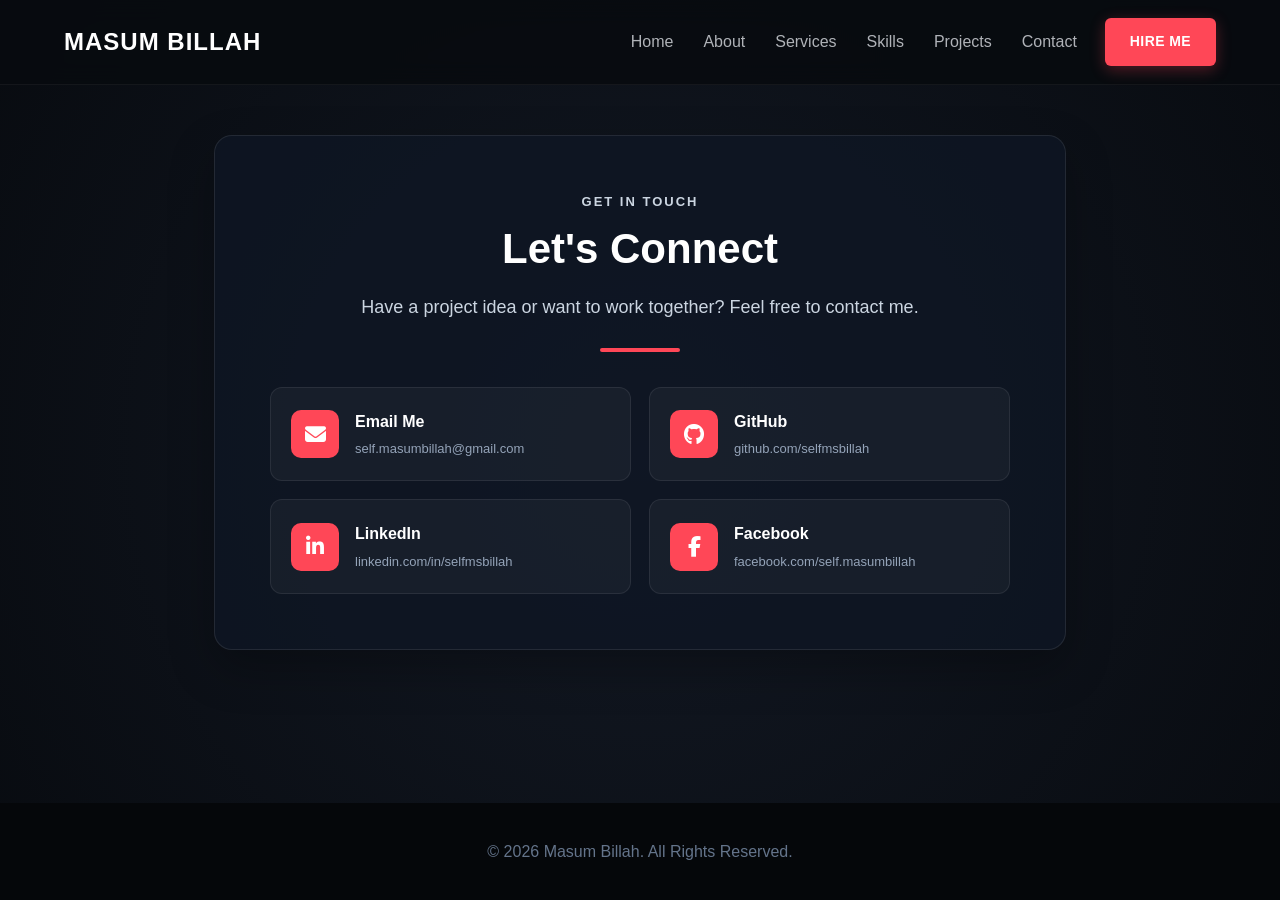
<file: contact.html>
<!DOCTYPE html>
<html lang="en">
<head>
  <meta charset="UTF-8">
  <meta name="viewport" content="width=device-width, initial-scale=1.0">
  <title>Contact Masum Billah</title>
  <link rel="stylesheet" href="index.css">
  <link rel="stylesheet" href="https://cdnjs.cloudflare.com/ajax/libs/font-awesome/6.4.0/css/all.min.css">
</head>

<body class="inner-page">
  <nav class="navbar">
    <div class="nav-container">
      <div class="logo"><strong>Masum Billah</strong></div>

      <ul class="nav-links">
        <li><a href="index.html">Home</a></li>
        <li><a href="index.html#about">About</a></li>
        <li><a href="index.html#services">Services</a></li>
        <li><a href="index.html#skills">Skills</a></li>
        <li><a href="index.html#projects">Projects</a></li>
        <li><a href="contact.html">Contact</a></li>
      </ul>

      <a href="hire-me.html" class="nav-hire-btn">Hire Me</a>
    </div>
  </nav>

  <main class="page-main">
    <section class="page-card">
      <p class="eyebrow">Get In Touch</p>
      <h1>Let's Connect</h1>
      <p class="page-subtitle">Have a project idea or want to work together? Feel free to contact me.</p>
      <hr>

      <div class="contact-options">
        <a href="mailto:self.masumbillah@gmail.com" class="contact-option">
          <span class="contact-icon"><i class="fa-solid fa-envelope"></i></span>
          <span>
            <strong>Email Me</strong>
            <small>self.masumbillah@gmail.com</small>
          </span>
        </a>

        <a href="https://github.com/selfmsbillah" target="_blank" class="contact-option">
          <span class="contact-icon"><i class="fa-brands fa-github"></i></span>
          <span>
            <strong>GitHub</strong>
            <small>github.com/selfmsbillah</small>
          </span>
        </a>

        <a href="https://www.linkedin.com/in/selfmsbillah/" target="_blank" class="contact-option">
          <span class="contact-icon"><i class="fa-brands fa-linkedin-in"></i></span>
          <span>
            <strong>LinkedIn</strong>
            <small>linkedin.com/in/selfmsbillah</small>
          </span>
        </a>

        <a href="https://www.facebook.com/self.masumbillah/" target="_blank" class="contact-option">
          <span class="contact-icon"><i class="fa-brands fa-facebook-f"></i></span>
          <span>
            <strong>Facebook</strong>
            <small>facebook.com/self.masumbillah</small>
          </span>
        </a>
      </div>
    </section>
  </main>

  <footer class="page-footer">
    <p>&copy; 2026 Masum Billah. All Rights Reserved.</p>
  </footer>
</body>
</html>
</file>
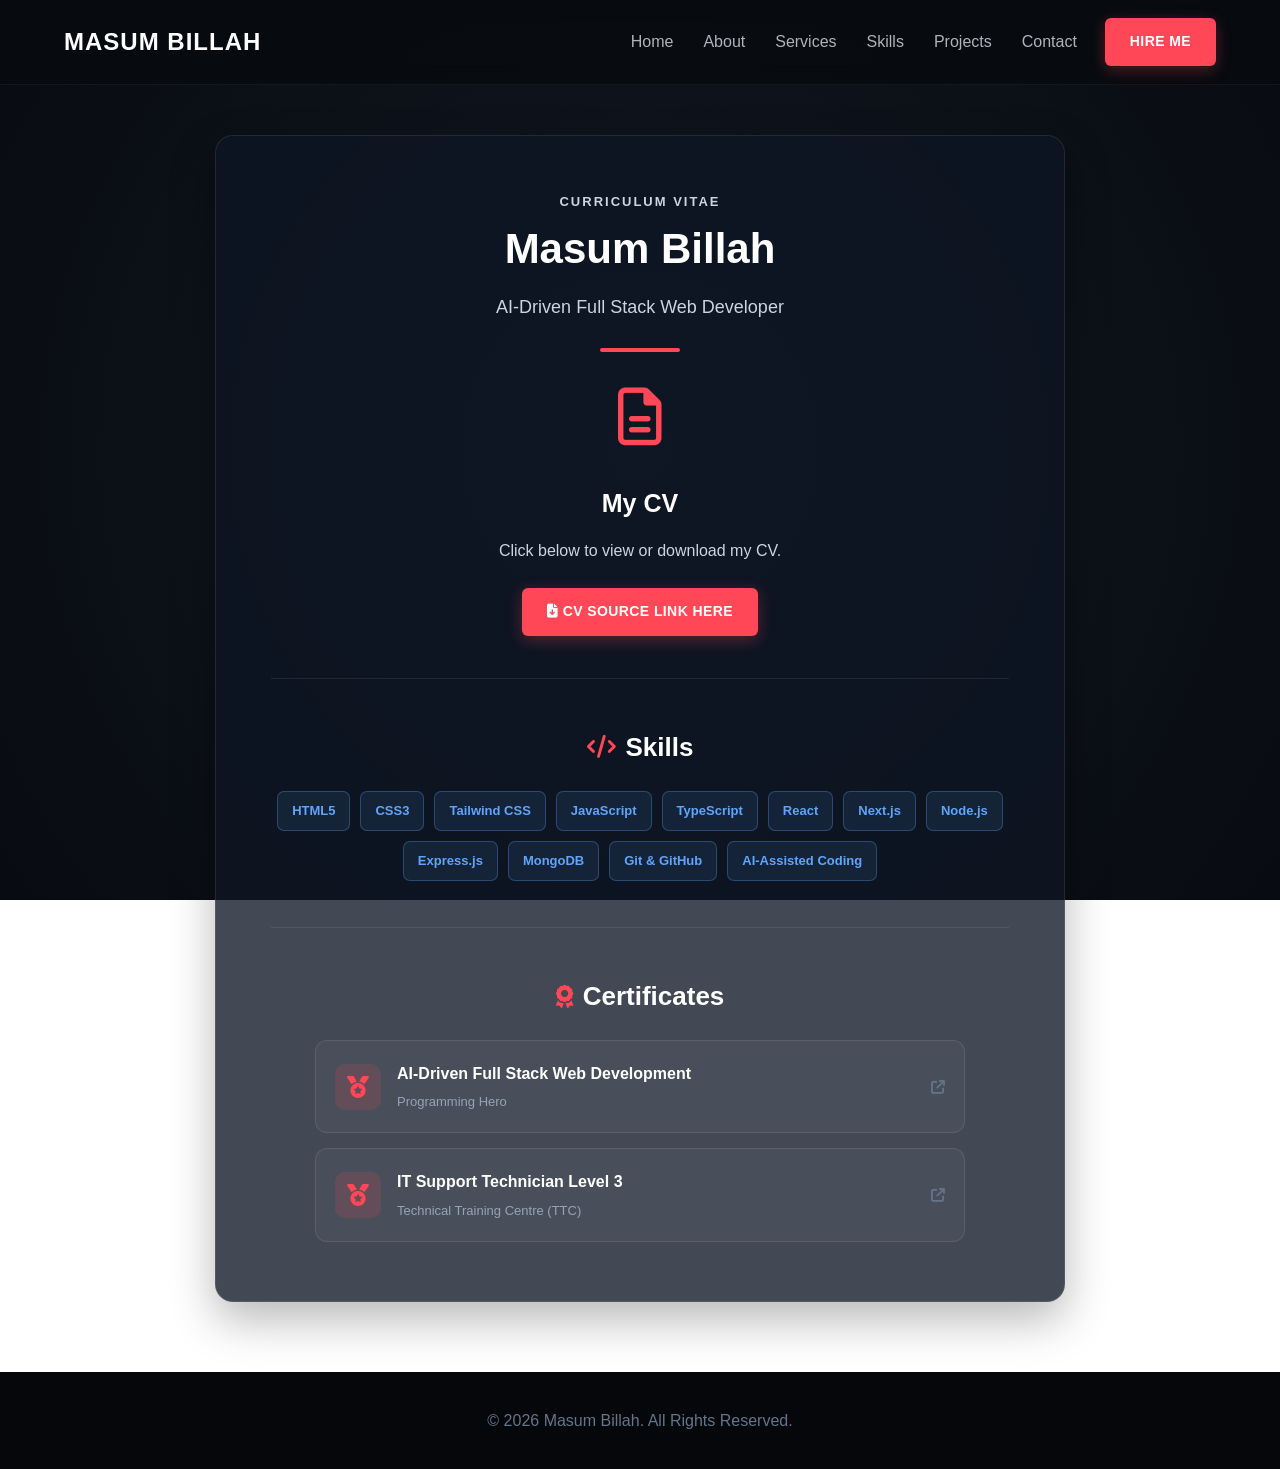
<file: cv.html>
<!DOCTYPE html>
<html lang="en">
<head>
  <meta charset="UTF-8">
  <meta name="viewport" content="width=device-width, initial-scale=1.0">
  <title>Masum Billah - CV</title>

  <link rel="stylesheet" href="index.css">
  <link rel="stylesheet" href="https://cdnjs.cloudflare.com/ajax/libs/font-awesome/6.4.0/css/all.min.css">
</head>

<body class="inner-page">
  <nav class="navbar">
    <div class="nav-container">
      <div class="logo"><strong>Masum Billah</strong></div>

      <ul class="nav-links">
        <li><a href="index.html">Home</a></li>
        <li><a href="index.html#about">About</a></li>
        <li><a href="index.html#services">Services</a></li>
        <li><a href="index.html#skills">Skills</a></li>
        <li><a href="index.html#projects">Projects</a></li>
        <li><a href="contact.html">Contact</a></li>
      </ul>

      <a href="hire-me.html" class="nav-hire-btn">Hire Me</a>
    </div>
  </nav>

  <main class="page-main">
    <section class="page-card cv-page-card">
      <p class="eyebrow">Curriculum Vitae</p>
      <h1>Masum Billah</h1>
      <p class="page-subtitle">AI-Driven Full Stack Web Developer</p>
      <hr>

      <div class="cv-intro">
        <i class="fa-regular fa-file-lines cv-icon"></i>
        <h2>My CV</h2>
        <p>Click below to view or download my CV.</p>

        <a href="https://drive.google.com/file/d/17BrGkSs44mZAFH2Ur_LXXYm-unAAWkUx/view?usp=drive_link" class="btn">
          <i class="fa-solid fa-file-arrow-down"></i> CV Source Link Here
        </a>
      </div>

      <div class="cv-divider"></div>

      <div class="cv-block">
        <div class="cv-block-title">
          <i class="fa-solid fa-code"></i>
          <h2>Skills</h2>
        </div>

        <div class="cv-skills">
          <span>HTML5</span>
          <span>CSS3</span>
          <span>Tailwind CSS</span>
          <span>JavaScript</span>
          <span>TypeScript</span>
          <span>React</span>
          <span>Next.js</span>
          <span>Node.js</span>
          <span>Express.js</span>
          <span>MongoDB</span>
          <span>Git & GitHub</span>
          <span>AI-Assisted Coding</span>
        </div>
      </div>

      <div class="cv-divider"></div>

      <div class="cv-block">
        <div class="cv-block-title">
          <i class="fa-solid fa-award"></i>
          <h2>Certificates</h2>
        </div>

        <div class="certificate-list">
          <!-- পরে href="#" এর জায়গায় নিজের certificate source link বসাবেন -->

          <a href="#" class="certificate-item">
            <span class="certificate-icon">
              <i class="fa-solid fa-medal"></i>
            </span>

            <span class="certificate-content">
              <strong>AI-Driven Full Stack Web Development</strong>
              <small>Programming Hero</small>
            </span>

            <i class="fa-solid fa-arrow-up-right-from-square certificate-arrow"></i>
          </a>

          <a href="https://drive.google.com/file/d/12UqV_SvvwK-JzqjeN9WYaBWeybdLsOGP/view?usp=sharing" class="certificate-item">
            <span class="certificate-icon">
              <i class="fa-solid fa-medal"></i>
            </span>

            <span class="certificate-content">
              <strong>IT Support Technician Level 3</strong>
              <small>Technical Training Centre (TTC)</small>
            </span>

            <i class="fa-solid fa-arrow-up-right-from-square certificate-arrow"></i>
          </a>
        </div>
      </div>
    </section>
  </main>

  <footer class="page-footer">
    <p>&copy; 2026 Masum Billah. All Rights Reserved.</p>
  </footer>
</body>
</html>
</file>
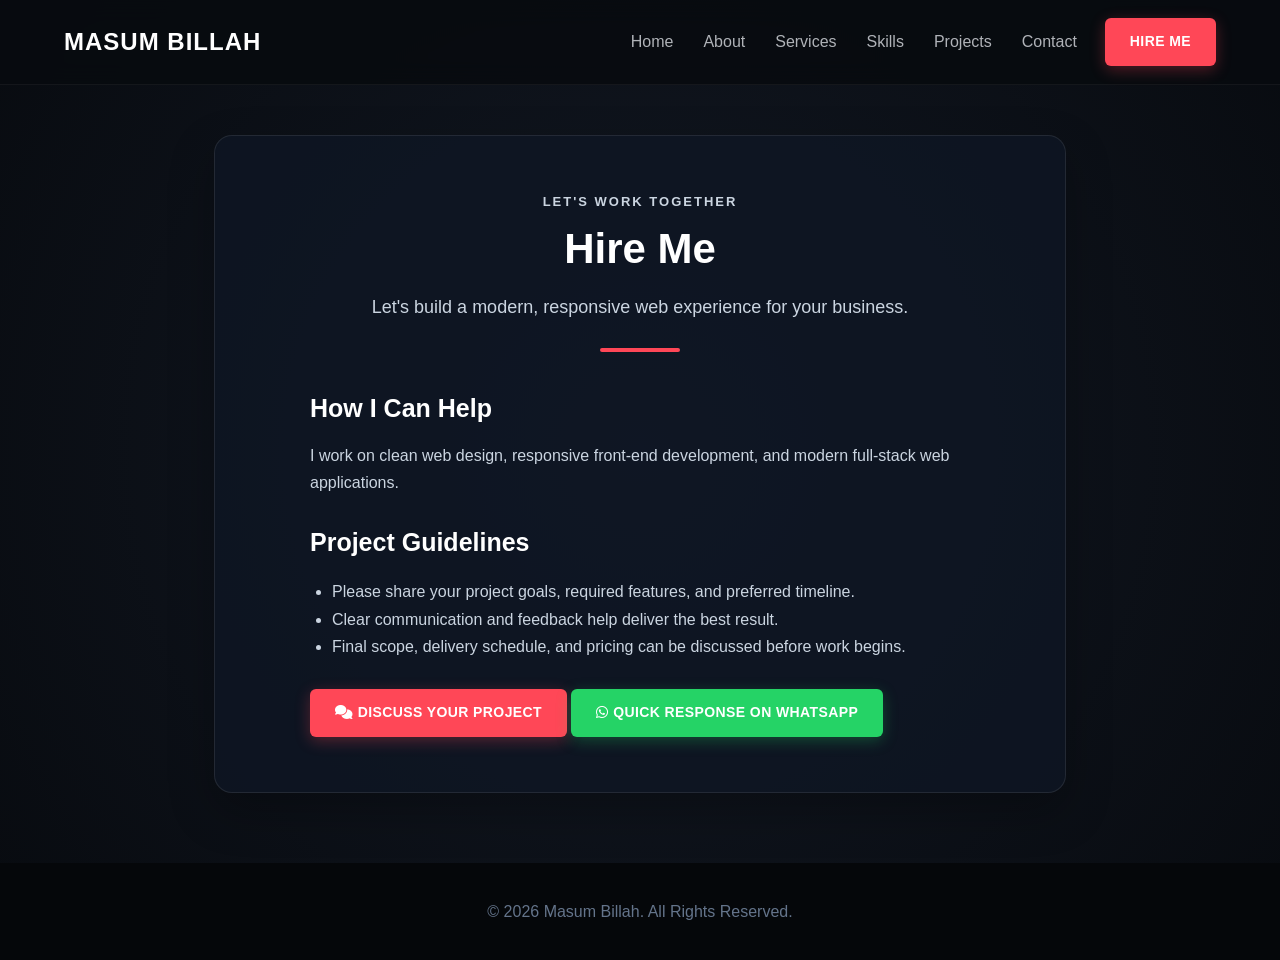
<file: hire-me.html>
<!DOCTYPE html>
<html lang="en">
<head>
  <meta charset="UTF-8">
  <meta name="viewport" content="width=device-width, initial-scale=1.0">
  <title>Hire Masum Billah</title>
  <link rel="stylesheet" href="index.css">
  <link rel="stylesheet" href="https://cdnjs.cloudflare.com/ajax/libs/font-awesome/6.4.0/css/all.min.css">
</head>

<body class="inner-page">
  <nav class="navbar">
    <div class="nav-container">
      <div class="logo"><strong>Masum Billah</strong></div>

      <ul class="nav-links">
        <li><a href="index.html">Home</a></li>
        <li><a href="index.html#about">About</a></li>
        <li><a href="index.html#services">Services</a></li>
        <li><a href="index.html#skills">Skills</a></li>
        <li><a href="index.html#projects">Projects</a></li>
        <li><a href="contact.html">Contact</a></li>
      </ul>

      <a href="hire-me.html" class="nav-hire-btn">Hire Me</a>
    </div>
  </nav>

  <main class="page-main">
    <section class="page-card">
      <p class="eyebrow">Let's Work Together</p>
      <h1>Hire Me</h1>
      <p class="page-subtitle">Let's build a modern, responsive web experience for your business.</p>
      <hr>

      <div class="hire-details">
        <h2>How I Can Help</h2>
        <p>I work on clean web design, responsive front-end development, and modern full-stack web applications.</p>

        <h2>Project Guidelines</h2>
        <ul>
          <li>Please share your project goals, required features, and preferred timeline.</li>
          <li>Clear communication and feedback help deliver the best result.</li>
          <li>Final scope, delivery schedule, and pricing can be discussed before work begins.</li>
        </ul>

<a href="chat.html" class="btn">
  <i class="fa-solid fa-comments"></i> Discuss Your Project
</a>
        
        <a href="https://wa.me/8801324208124?text=Hello%20Masum%2C%20I%20want%20to%20discuss%20a%20project."
   target="_blank"
   class="btn whatsapp-btn">
  <i class="fa-brands fa-whatsapp"></i> Quick Response on WhatsApp
</a>
      </div>
    </section>
  </main>

  <footer class="page-footer">
    <p>&copy; 2026 Masum Billah. All Rights Reserved.</p>
  </footer>
</body>
</html>
</file>
<file: index.css>
* {
  margin: 0;
  padding: 0;
  box-sizing: border-box;
  font-family: "Segoe UI", Tahoma, Geneva, Verdana, sans-serif;
  scroll-behavior: smooth;
}

body {
  background: radial-gradient(circle at center, #131924 0%, #080b10 100%);
  background-attachment: fixed;
  color: #e3e3e3;
  line-height: 1.7;
}

/* Navbar */
.navbar {
  position: fixed;
  top: 0;
  z-index: 1000;
  width: 100%;
  background: rgba(8, 11, 16, 0.92);
  backdrop-filter: blur(12px);
  border-bottom: 1px solid rgba(255, 255, 255, 0.05);
}

.nav-container {
  max-width: 1200px;
  min-height: 84px;
  margin: auto;
  padding: 18px 24px;
  display: flex;
  align-items: center;
  gap: 28px;
}

.logo {
  margin-right: auto;
}

.logo strong {
  color: #fff;
  font-size: 24px;
  letter-spacing: 1px;
  text-transform: uppercase;
}

.nav-links {
  display: flex;
  gap: 30px;
  list-style: none;
}

.nav-links a {
  color: #b0b3b8;
  text-decoration: none;
  font-size: 16px;
  font-weight: 500;
  transition: 0.3s;
}

.nav-links a:hover {
  color: #ff4757;
}

.nav-hire-btn,
.btn {
  display: inline-block;
  padding: 12px 25px;
  border-radius: 6px;
  background: #ff4757;
  color: #fff;
  text-decoration: none;
  font-size: 14px;
  font-weight: 700;
  text-transform: uppercase;
  letter-spacing: 0.4px;
  box-shadow: 0 4px 15px rgba(255, 71, 87, 0.3);
  transition: 0.3s;
}

.nav-hire-btn:hover,
.btn:hover {
  background: #e84118;
  transform: translateY(-2px);
}

/* Hero */
.hero-section {
  height: 85vh;
  min-height: 580px;
  margin-top: 84px;
  position: relative;
  overflow: hidden;
  color: #fff;
  background-image: url("cover.jpeg");
  background-repeat: no-repeat;
  background-size: cover;
  background-position: center center;
}

.floating-logos {
  position: absolute;
  inset: 0;
  z-index: 1;
  pointer-events: none;
}

.floating-logos i {
  position: absolute;
  font-size: 55px;
  opacity: 0.35;
  animation: floatAnimation 6s ease-in-out infinite;
}

.logo-html {
  top: 12%;
  left: 4%;
  color: #e34c26;
}

.logo-css {
  bottom: 35%;
  left: 4%;
  color: #264de4;
}

.logo-js {
  top: 15%;
  left: 48%;
  color: #f7df1e;
}

.logo-node {
  top: 12%;
  left: 90%;
  color: #68a063;
}

.logo-react {
  bottom: 35%;
  left: 90%;
  color: #61dafb;
}

@keyframes floatAnimation {
  50% {
    transform: translateY(-12px) rotate(5deg);
  }
}

.overlay {
  position: relative;
  z-index: 2;
  width: 100%;
  height: 100%;
  display: flex;
  align-items: center;
  background: rgba(0, 0, 0, 0.38);
}

.hero-text {
  max-width: 900px;
  padding: 0 60px;
  display: flex;
  flex-direction: column;
  align-items: flex-start;
}

.hero-text h1 {
  margin-bottom: 20px;
  font-size: 42px;
}

.typing-container {
  display: inline-block;
  min-width: 200px;
}

.typing-text {
  display: inline-block;
  width: 0;
  overflow: hidden;
  white-space: nowrap;
  border-right: 3px solid #ff4757;
  animation: premiumTyping 5s ease-in-out infinite, blink 0.75s step-end infinite;
}

.name-text {
  display: inline-block;
  background: linear-gradient(to right, #ff4757, #60a5fa);
  background-clip: text;
  -webkit-background-clip: text;
  -webkit-text-fill-color: transparent;
}

@keyframes premiumTyping {
  0% {
    width: 0;
    opacity: 0;
  }

  5% {
    opacity: 1;
  }

  30%,
  80% {
    width: 190px;
    opacity: 1;
  }

  98% {
    width: 190px;
    opacity: 0;
  }

  100% {
    width: 0;
    opacity: 0;
  }
}

@keyframes blink {
  50% {
    border-color: transparent;
  }
}

.hero-text p {
  color: #f1f2f6;
  font-size: 24px;
  text-shadow: 1px 1px 4px #000;
}

.fade-in-btn {
  margin-top: 30px;
  padding: 14px 30px;
  font-size: 16px;
}

.mobile-profile-container {
  display: none;
}

/* General sections */
.container {
  max-width: 1140px;
  margin: auto;
  padding: 100px 24px;
  text-align: center;
}

h2 {
  margin-bottom: 15px;
  color: #fff;
  font-size: 38px;
}

hr {
  width: 80px;
  height: 4px;
  margin: 0 auto 45px;
  border: none;
  border-radius: 2px;
  background: #ff4757;
}

.container p {
  max-width: 850px;
  margin: 0 auto 25px;
  color: #cbd5e1;
  font-size: 19px;
}

/* Services */
.services-grid,
.projects-grid {
  display: flex;
  justify-content: center;
  gap: 30px;
  flex-wrap: wrap;
  margin-top: 40px;
}

.service-card {
  width: calc(50% - 15px);
  min-width: 320px;
  max-width: 500px;
  padding: 50px 35px;
  border: 1px solid rgba(255, 255, 255, 0.07);
  border-radius: 16px;
  background: rgba(255, 255, 255, 0.03);
  transition: 0.3s;
}

.service-card:hover {
  border-color: #ff4757;
  transform: translateY(-5px);
}

.service-icon {
  margin-bottom: 25px;
  color: #ff4757;
  font-size: 45px;
}

.service-card h3,
.project-info h3 {
  margin-bottom: 15px;
  color: #fff;
  font-size: 24px;
}

.service-card p,
.project-info p {
  color: #94a3b8;
  font-size: 16px;
}

/* Skills */
.skills-grid {
  display: flex;
  justify-content: center;
  gap: 16px;
  flex-wrap: wrap;
  max-width: 850px;
  margin: auto;
}

.skill-tag {
  padding: 12px 28px;
  border: 1px solid rgba(255, 255, 255, 0.08);
  border-radius: 8px;
  background: rgba(255, 255, 255, 0.04);
  color: #fff;
  transition: 0.3s;
}

.skill-tag:hover {
  background: #ff4757;
  transform: translateY(-2px);
}

/* Projects */
.project-card {
  width: calc(50% - 18px);
  min-width: 320px;
  max-width: 530px;
  overflow: hidden;
  border: 1px solid rgba(255, 255, 255, 0.06);
  border-radius: 16px;
  background: rgba(15, 22, 36, 0.7);
  text-align: left;
  transition: 0.4s;
}

.project-card:hover {
  border-color: rgba(255, 71, 87, 0.4);
  transform: translateY(-8px);
}

.project-image-wrapper {
  height: 240px;
  overflow: hidden;
}

.project-img {
  display: block;
  width: 100%;
  height: 100%;
  object-fit: cover;
  transition: 0.5s;
}

.project-card:hover .project-img {
  transform: scale(1.06);
}

.project-info {
  padding: 28px;
}

.project-tech-tags {
  display: flex;
  gap: 8px;
  flex-wrap: wrap;
  margin-bottom: 25px;
}

.project-tech-tags span {
  padding: 4px 12px;
  border-radius: 4px;
  background: rgba(96, 165, 250, 0.1);
  color: #60a5fa;
  font-size: 13px;
}

.project-links {
  display: flex;
  gap: 15px;
}

.proj-btn {
  flex: 1;
  padding: 10px 16px;
  border-radius: 8px;
  text-align: center;
  text-decoration: none;
  font-size: 14px;
  font-weight: 600;
}

.live-btn {
  background: #ff4757;
  color: #fff;
}

.git-btn {
  border: 1px solid rgba(255, 255, 255, 0.1);
  background: rgba(255, 255, 255, 0.06);
  color: #fff;
}

/* Gallery */
.gallery-section {
  padding-top: 30px;
}

.gallery-grid {
  display: grid;
  grid-template-columns: repeat(3, 1fr);
  gap: 22px;
  margin-top: 40px;
}

.gallery-item {
  height: 230px;
  position: relative;
  overflow: hidden;
  border: 1px solid rgba(255, 255, 255, 0.08);
  border-radius: 14px;
  background: #0f1624;
  cursor: pointer;
}

.gallery-item img {
  display: block;
  width: 100%;
  height: 100%;
  object-fit: cover;
  transition: transform 0.5s ease;
}

.gallery-overlay {
  position: absolute;
  inset: 0;
  display: flex;
  align-items: flex-end;
  padding: 20px;
  opacity: 0;
  background: linear-gradient(to top, rgba(8, 11, 16, 0.92), transparent 65%);
  transition: opacity 0.35s ease;
}

.gallery-overlay span {
  color: #fff;
  font-size: 17px;
  font-weight: 700;
}

.gallery-item:hover img {
  transform: scale(1.1);
}

.gallery-item:hover .gallery-overlay {
  opacity: 1;
}

/* Footer */
footer {
  padding: 35px;
  background: #05070a;
  color: #64748b;
  text-align: center;
}

/* CV, Hire Me and Contact pages */
.inner-page {
  min-height: 100vh;
  display: flex;
  flex-direction: column;
}

.page-main {
  width: 100%;
  max-width: 900px;
  flex: 1;
  margin: 0 auto;
  padding: 135px 24px 70px;
  animation: pageEnter 0.55s ease both;
}

@keyframes pageEnter {
  from {
    opacity: 0;
    transform: translateY(18px);
  }

  to {
    opacity: 1;
    transform: translateY(0);
  }
}

.page-card {
  padding: 55px;
  border: 1px solid rgba(255, 255, 255, 0.09);
  border-radius: 18px;
  background: rgba(15, 22, 36, 0.78);
  box-shadow: 0 18px 45px rgba(0, 0, 0, 0.28);
  text-align: center;
}

.page-card h1 {
  margin-bottom: 8px;
  color: #fff;
  font-size: 42px;
}

.page-subtitle {
  margin-bottom: 25px;
  color: #cbd5e1;
  font-size: 18px;
}

.eyebrow {
  color: #ff4757;
  font-size: 13px;
  font-weight: 700;
  letter-spacing: 2px;
  text-transform: uppercase;
}

.page-card hr {
  margin-bottom: 35px;
}

.page-card h2 {
  margin: 25px 0 12px;
  font-size: 25px;
}

.page-card p,
.page-card li {
  color: #cbd5e1;
}

.page-card .btn {
  margin-top: 24px;
}

.page-footer {
  margin-top: auto;
}

.hire-details {
  max-width: 660px;
  margin: auto;
  text-align: left;
}

.hire-details ul {
  margin: 15px 0 5px;
  padding-left: 22px;
}

.cv-icon {
  margin-bottom: 12px;
  color: #ff4757;
  font-size: 58px;
}

.contact-options {
  display: grid;
  grid-template-columns: repeat(2, 1fr);
  gap: 18px;
  text-align: left;
}

.contact-option {
  display: flex;
  align-items: center;
  gap: 16px;
  padding: 20px;
  border: 1px solid rgba(255, 255, 255, 0.08);
  border-radius: 12px;
  background: rgba(255, 255, 255, 0.04);
  color: #fff;
  text-decoration: none;
  transition: 0.3s;
}

.contact-option:hover {
  border-color: #ff4757;
  background: rgba(255, 71, 87, 0.1);
  transform: translateY(-4px);
}

.contact-icon {
  display: flex;
  width: 48px;
  height: 48px;
  flex-shrink: 0;
  align-items: center;
  justify-content: center;
  border-radius: 10px;
  background: #ff4757;
  font-size: 21px;
}

.contact-option strong,
.contact-option small {
  display: block;
}

.contact-option small {
  margin-top: 3px;
  color: #94a3b8;
  font-size: 13px;
}

/* Mobile */
@media (max-width: 768px) {
  .nav-container {
    min-height: auto;
    justify-content: center;
    gap: 12px;
    flex-wrap: wrap;
    padding: 15px;
  }

  .logo {
    width: 100%;
    margin-right: 0;
    text-align: center;
  }

  .nav-links {
    justify-content: center;
    gap: 14px;
    flex-wrap: wrap;
  }

  .nav-links a {
    font-size: 14px;
  }

  .nav-hire-btn {
    padding: 9px 16px;
    font-size: 12px;
  }

  /* এখানে cover2.jpg নেই — শুধু cover.jpeg */
  .hero-section {
    height: clamp(500px, 68vh, 620px);
    min-height: 500px;
    margin-top: 112px;
    background-image: url("cover.jpeg");
    background-size: cover;
    background-position: 62% center;
  }

  .overlay {
    background: rgba(0, 0, 0, 0.48);
  }

  .hero-text {
    width: 100%;
    padding: 0 24px;
    text-align: center;
    align-items: center;
  }

  .hero-text h1 {
    font-size: 30px;
  }

  .hero-text p {
    text-align: center;
    font-size: 16px;
  }

  .fade-in-btn {
    display: none;
  }

  .mobile-profile-container {
    display: flex;
    justify-content: center;
    margin-top: -35px;
    position: relative;
    z-index: 99;
  }

  .mobile-profile-img {
    width: 130px;
    height: 130px;
    border: 4px solid #ff4757;
    border-radius: 50%;
    object-fit: cover;
  }

  .floating-logos i {
    font-size: 35px;
    opacity: 0.18;
  }

  .container {
    padding: 50px 20px;
  }

  h2 {
    font-size: 26px;
  }

  .container p {
    font-size: 15px;
  }

  .service-card {
    width: 100%;
    min-width: 0;
    padding: 30px 20px;
  }

  /* Mobile-এ Projects দুইটা পাশাপাশি */
  .projects-grid {
    gap: 12px;
    flex-wrap: nowrap;
  }

  .project-card {
    width: calc(50% - 6px);
    min-width: 0;
    border-radius: 10px;
  }

  .project-image-wrapper {
    height: 115px;
  }

  .project-info {
    padding: 13px;
  }

  .project-info h3 {
    margin-bottom: 9px;
    font-size: 15px;
    line-height: 1.35;
  }

  .project-info p {
    margin-bottom: 12px;
    font-size: 12px;
    line-height: 1.55;
  }

  .project-tech-tags {
    gap: 5px;
    margin-bottom: 13px;
  }

  .project-tech-tags span {
    padding: 3px 6px;
    font-size: 10px;
  }

  .project-links {
    gap: 7px;
    flex-direction: column;
  }

  .proj-btn {
    padding: 8px 5px;
    font-size: 11px;
  }

  /* Mobile-এ Gallery দুইটা করে পাশাপাশি */
  .gallery-grid {
    grid-template-columns: repeat(2, 1fr);
    gap: 12px;
  }

  .gallery-item {
    height: 135px;
    border-radius: 10px;
  }

  .gallery-overlay {
    padding: 10px;
    opacity: 1;
  }

  .gallery-overlay span {
    font-size: 12px;
  }

  .page-main {
    padding: 170px 18px 45px;
  }

  .page-card {
    padding: 35px 22px;
  }

  .page-card h1 {
    font-size: 32px;
  }

  .contact-options {
    grid-template-columns: 1fr;
  }
}



/* Better CV skills and certificates design */
.cv-page-card {
  max-width: 850px;
  margin: 0 auto;
}

.cv-intro {
  text-align: center;
}

.cv-block {
  padding: 4px 0;
}

.cv-divider {
  height: 1px;
  margin: 42px 0;
  background: rgba(255, 255, 255, 0.08);
}

.cv-block-title {
  display: flex;
  align-items: center;
  justify-content: center;
  gap: 10px;
  margin-bottom: 22px;
}

.cv-block-title i {
  color: #ff4757;
  font-size: 23px;
}

.cv-block-title h2 {
  margin: 0;
  font-size: 26px;
}

.cv-skills {
  display: flex;
  justify-content: center;
  gap: 10px;
  flex-wrap: wrap;
}

.cv-skills span {
  padding: 8px 14px;
  border: 1px solid rgba(96, 165, 250, 0.3);
  border-radius: 7px;
  background: rgba(96, 165, 250, 0.1);
  color: #60a5fa;
  font-size: 13px;
  font-weight: 600;
  transition: 0.3s;
}

.cv-skills span:hover {
  border-color: #ff4757;
  background: #ff4757;
  color: #fff;
  transform: translateY(-2px);
}

.certificate-list {
  display: grid;
  gap: 15px;
  max-width: 650px;
  margin: auto;
}

.certificate-item {
  display: flex;
  align-items: center;
  gap: 16px;
  padding: 19px;
  border: 1px solid rgba(255, 255, 255, 0.09);
  border-radius: 12px;
  background: rgba(255, 255, 255, 0.035);
  color: #fff;
  text-align: left;
  text-decoration: none;
  transition: 0.3s;
}

.certificate-item:hover {
  border-color: #ff4757;
  background: rgba(255, 71, 87, 0.08);
  transform: translateY(-4px);
}

.certificate-icon {
  width: 46px;
  height: 46px;
  flex-shrink: 0;
  display: flex;
  align-items: center;
  justify-content: center;
  border-radius: 10px;
  background: rgba(255, 71, 87, 0.14);
  color: #ff4757;
  font-size: 22px;
}

.certificate-content {
  flex: 1;
}

.certificate-content strong,
.certificate-content small {
  display: block;
}

.certificate-content strong {
  color: #fff;
  font-size: 16px;
}

.certificate-content small {
  margin-top: 4px;
  color: #94a3b8;
  font-size: 13px;
}

.certificate-arrow {
  color: #64748b;
  font-size: 14px;
  transition: 0.3s;
}

.certificate-item:hover .certificate-arrow {
  color: #ff4757;
}

@media (max-width: 768px) {
  .cv-divider {
    margin: 32px 0;
  }

  .cv-block-title h2 {
    font-size: 23px;
  }

  .cv-skills {
    gap: 8px;
  }

  .cv-skills span {
    padding: 7px 10px;
    font-size: 12px;
  }

  .certificate-item {
    gap: 12px;
    padding: 14px;
  }

  .certificate-content strong {
    font-size: 14px;
  }

  .certificate-content small {
    font-size: 12px;
  }
}

.whatsapp-btn {
  margin-top: 12px !important;
  background: #25d366;
  box-shadow: 0 4px 15px rgba(37, 211, 102, 0.28);
}

.whatsapp-btn:hover {
  background: #1ebe5d;
}




/* শুধু Mobile Hero Design */
@media (max-width: 768px) {
  .hero-section {
    height: 620px;
    min-height: 620px;
    margin-top: 112px;
    background-image: url("cover.jpeg");
    background-size: cover;
    background-position: 68% center;
  }

  .overlay {
    justify-content: center;
    align-items: flex-end;
    padding-bottom: 42px;
    background: linear-gradient(
      to top,
      rgba(0, 0, 0, 0.82) 0%,
      rgba(0, 0, 0, 0.45) 40%,
      rgba(0, 0, 0, 0.12) 100%
    );
  }

  .hero-text {
    width: 100%;
    padding: 0 18px;
    text-align: center;
    align-items: center;
  }

  .hero-text h1 {
    margin-bottom: 12px;
    font-size: 29px;
    line-height: 1.3;
  }

  .typing-container {
    min-width: auto;
  }

  .hero-text p {
    max-width: 340px;
    margin: 0 auto;
    font-size: 16px;
    line-height: 1.5;
    text-align: center;
  }

  .fade-in-btn {
    display: inline-block;
    margin-top: 20px;
    padding: 12px 18px;
    font-size: 12px;
  }

  .mobile-profile-container {
    display: none !important;
  }
}
</file>
